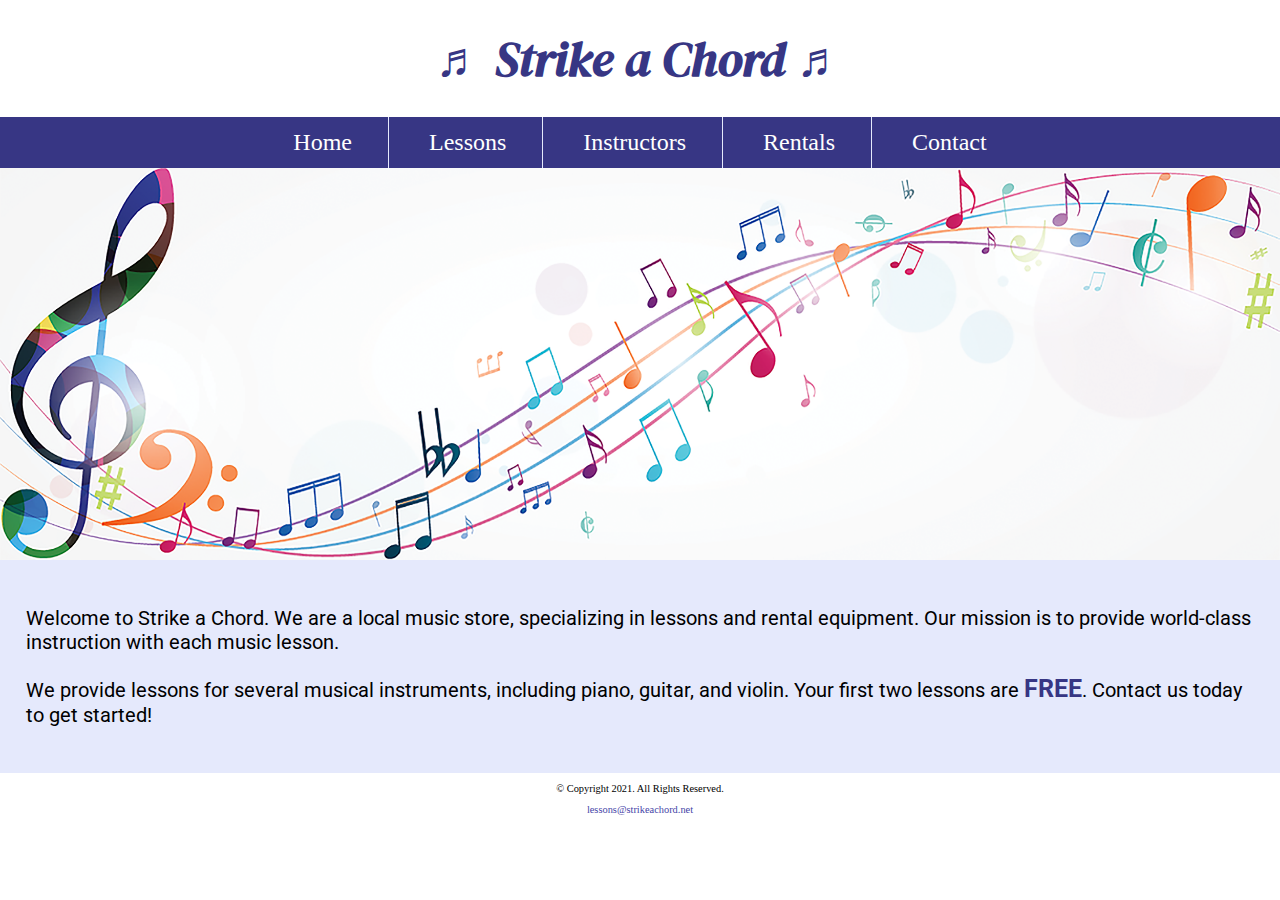
<file: index.html>
<!DOCTYPE html>
<!-- 
	Student Name: Nolan Lewandowski
	File Name: index.html
	Today's Date: 9/19/23
 -->
<html lang="en">
<head>
	<title>Strike a Chord: Home Page</title>
	<meta charset="utf-8">
    <link rel="stylesheet" href="css/styles.css">
    <meta name="viewport" content="width=device-width, initial-scale=1.0">
    <link href="https://fonts.googleapis.com/css?family=DM+Serif+Display:400i|Roboto&display=swap" rel="stylesheet">
    <link rel="shortcut icon" href="images/favicon.ico">
	<link rel="icon" type="image/png" sizes="32x32" href="images/favicon-32.png">
    <link rel="apple-touch-icon" sizes="180x180" href="images/apple-touch-icon.png">
	<link rel="icon" sizes="192x192" href="images/android-chrome-192.png">
</head>
<body>

	<!-- Mobile Nav -->
    <nav class="mobile-nav">
        <div id="menu-links">
            <a href="index.html">Home</a>
            <a href="lessons.html">Lessons</a>
            <a href="instructors.html">Instructors</a>
            <a href="rentals.html">Rentals</a>
            <a href="contact.html">Contact</a>
        </div>
        <a class="menu-icon" onclick="hamburger()">
            <div>&#9776;</div>
        </a>
    </nav>

	<header>
		<h1> <span class="tab-desk">&#9836;</span> Strike a Chord <span class="tab-desk">&#9836;</span> </h1>
	</header>
	
	<!-- Tablet, Desktop Nav -->
    <nav class="tab-desk">
		<ul>
            <li><a href="index.html">Home</a></li>  
            <li><a href="lessons.html">Lessons</a></li>   
            <li><a href="instructors.html">Instructors</a></li>    
            <li><a href="rentals.html">Rentals</a></li>    
            <li><a href="contact.html">Contact</a></li>
        </ul>
	</nav>
    
    <!-- Hero Image -->
    <div id="hero" class="tab-desk">
        <img src="images/music-notes.png" alt="colorful music notes">
    </div>
	
	<!-- Use the main area to add the main content to the webpage -->
	<main>
		
        <div id="intro">
            
            <p>Welcome to Strike a Chord. We are a local music store, specializing in lessons and rental equipment. Our mission is to provide world-class instruction with each music lesson.</p>

            <p>We provide lessons for several musical instruments, including piano, guitar, and violin. Your first two lessons are <span class="action">FREE</span>. Contact us today to get started!</p>
            
        </div>
		
	</main>
	
	<footer>
		<p>&copy; Copyright 2021. All Rights Reserved.</p>
		<p><a href="mailto:lessons@strikeachord.net">lessons@strikeachord.net</a></p>
	</footer>

	<script src="scripts/script.js"></script>
	
</body>
</html>
</file>
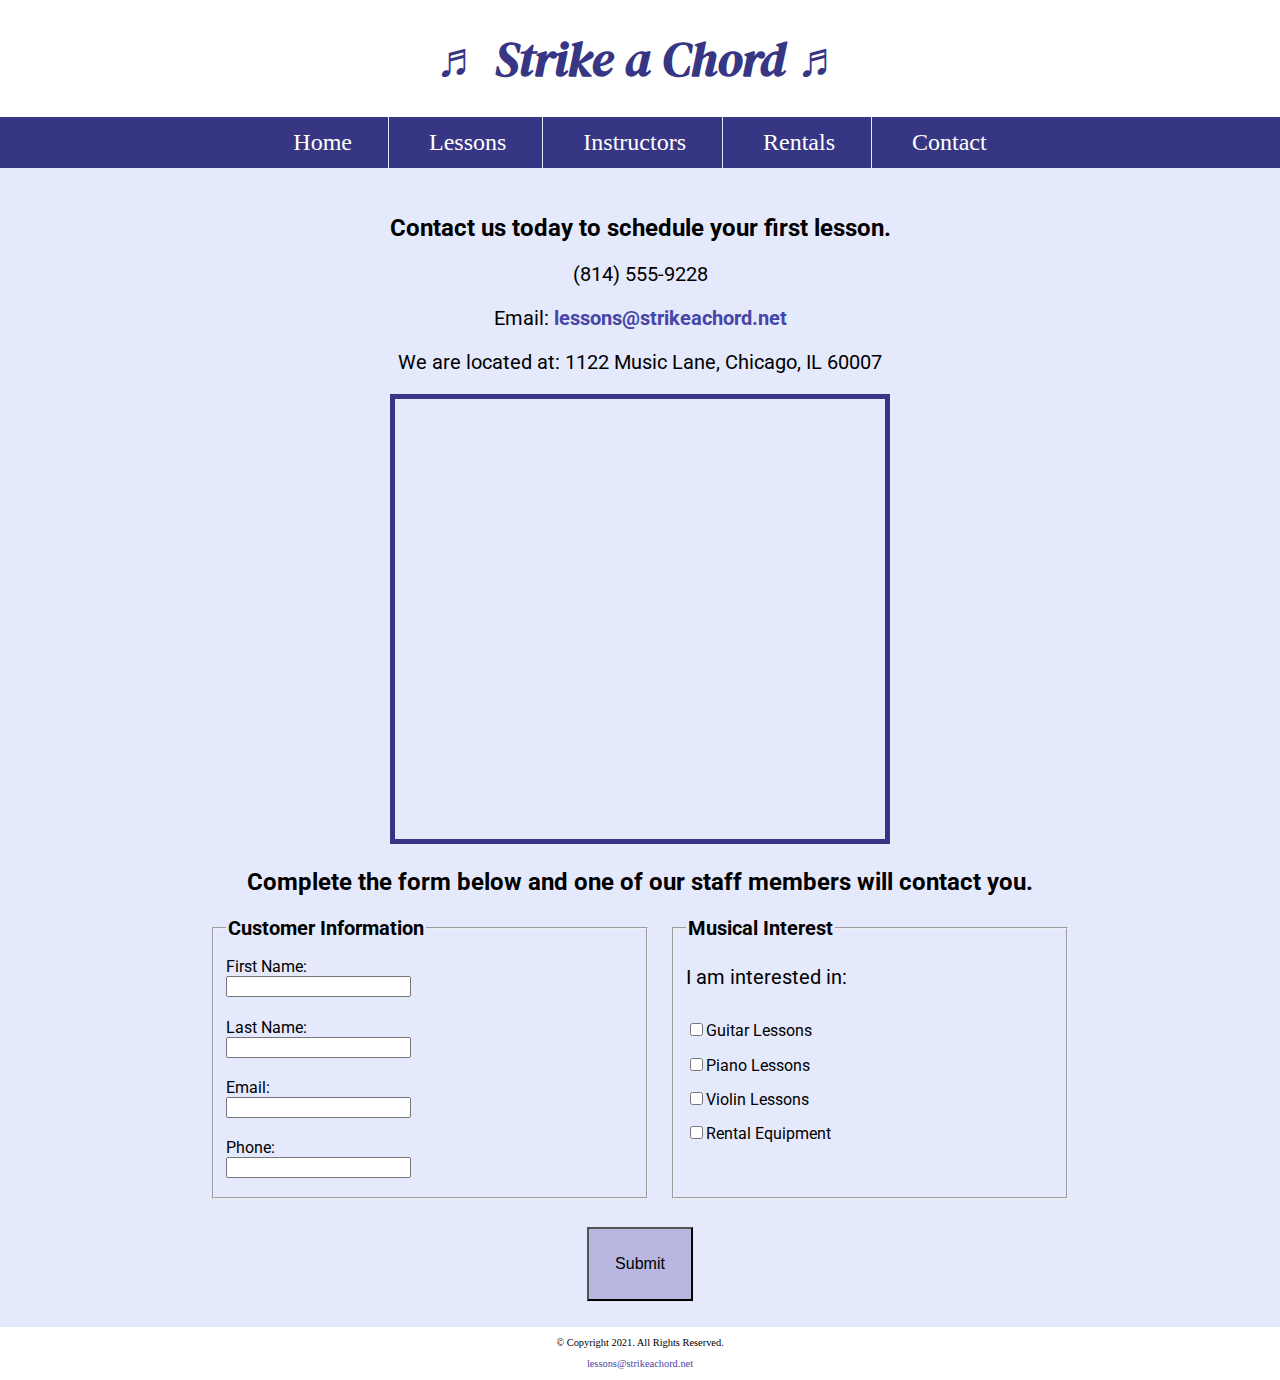
<file: contact.html>
<!DOCTYPE html>
<!-- 
	Student Name: Nolan Lewandowski
	File Name: contact.html
	Today's Date: 9/19/23
 -->
<html lang="en">
<head>
	<title>Strike a Chord: Contact</title>
	<meta charset="utf-8">
    <link rel="stylesheet" href="css/styles.css">
    <meta name="viewport" content="width=device-width, initial-scale=1.0">
    <link href="https://fonts.googleapis.com/css?family=DM+Serif+Display:400i|Roboto&display=swap" rel="stylesheet">
    <link rel="shortcut icon" href="images/favicon.ico">
	<link rel="icon" type="image/png" sizes="32x32" href="images/favicon-32.png">
    <link rel="apple-touch-icon" sizes="180x180" href="images/apple-touch-icon.png">
	<link rel="icon" sizes="192x192" href="images/android-chrome-192.png">
</head>
<body>

    <!-- Mobile Nav -->
    <nav class="mobile-nav">
        <div id="menu-links">
            <a href="index.html">Home</a>
            <a href="lessons.html">Lessons</a>
            <a href="instructors.html">Instructors</a>
            <a href="rentals.html">Rentals</a>
            <a href="contact.html">Contact</a>
        </div>
        <a class="menu-icon" onclick="hamburger()">
            <div>&#9776;</div>
        </a>
    </nav>

	<header>
		<h1> <span class="tab-desk">&#9836;</span> Strike a Chord <span class="tab-desk">&#9836;</span> </h1>
	</header>
	
	<!-- Tablet, Desktop Nav -->
    <nav class="tab-desk">
		<ul>
            <li><a href="index.html">Home</a></li>  
            <li><a href="lessons.html">Lessons</a></li>   
            <li><a href="instructors.html">Instructors</a></li>    
            <li><a href="rentals.html">Rentals</a></li>    
            <li><a href="contact.html">Contact</a></li>
        </ul>
	</nav>
	
	<!-- Use the main area to add the main content to the webpage -->
	<main>
        
        <div id="contact">
            
            <h2>Contact us today to schedule your first lesson.</h2>
            <p class="tel-link mobile"><a href="tel:8145559228">(814) 555-9228</a></p>
            <p class="tab-desk">(814) 555-9228</p>
            <p>Email: <a href="mailto:lessons@strikeachord.net" class="email-link">lessons@strikeachord.net</a></p>
            <p>We are located at: 1122 Music Lane, Chicago, IL 60007</p>
            
            <iframe src="https://www.google.com/maps/embed?pb=!1m18!1m12!1m3!1d380513.7160580949!2d-88.01215278051977!3d41.83339249282865!2m3!1f0!2f0!3f0!3m2!1i1024!2i768!4f13.1!3m3!1m2!1s0x880e2c3cd0f4cbed%3A0xafe0a6ad09c0c000!2sChicago%2C+IL!5e0!3m2!1sen!2sus!4v1558660826146!5m2!1sen!2sus" width="600" height="450" class="map" allowfullscreen></iframe>
        
        </div>
        
        <div id="form">
                
                <h2>Complete the form below and one of our staff members will contact you.</h2> 
            
                <form class="form-grid"><!-- Start Form -->
                    
                    <fieldset>
                        <legend>Customer Information</legend>
                        <label for="fName">First Name:</label>
                        <input type="text" name="fName" id="fName">

                        <label for="lName">Last Name:</label>
                        <input type="text" name="lName" id="lName"> 
                        
                        <label for="email">Email:</label>
                        <input type="email" name="email" id="email">
                        
                        <label for="phone">Phone:</label>
                        <input type="tel" id="phone" name="phone">
                    </fieldset>
                    
                    <fieldset>
                        <legend>Musical Interest</legend>
                        <p>I am interested in:</p>
                            
                        <label for="guitarles"><input type="checkbox" name="interest" id="guitarles" value="Guitar Lessons">Guitar Lessons</label>

                        <label for="pianoles"><input type="checkbox" name="interest" id="pianoles" value="Piano Lessons">Piano Lessons</label>

                        <label for="violinles"><input type="checkbox" name="interest" id="violinles" value="Violin Lessons">Violin Lessons</label>
                        
                        <label for="rent"><input type="checkbox" name="interest" id="rent" value="Rental Equipment">Rental Equipment</label>
                        
                    </fieldset>
                    
                    <input type="submit" id="submit" value="Submit" class="btn">
                    
                </form>
            
            </div>
        
	</main>
	
	<footer>
		<p>&copy; Copyright 2021. All Rights Reserved.</p>
		<p><a href="mailto:lessons@strikeachord.net">lessons@strikeachord.net</a></p>
	</footer>

    <script src="scripts/script.js"></script>
	
</body>
</html>
</file>
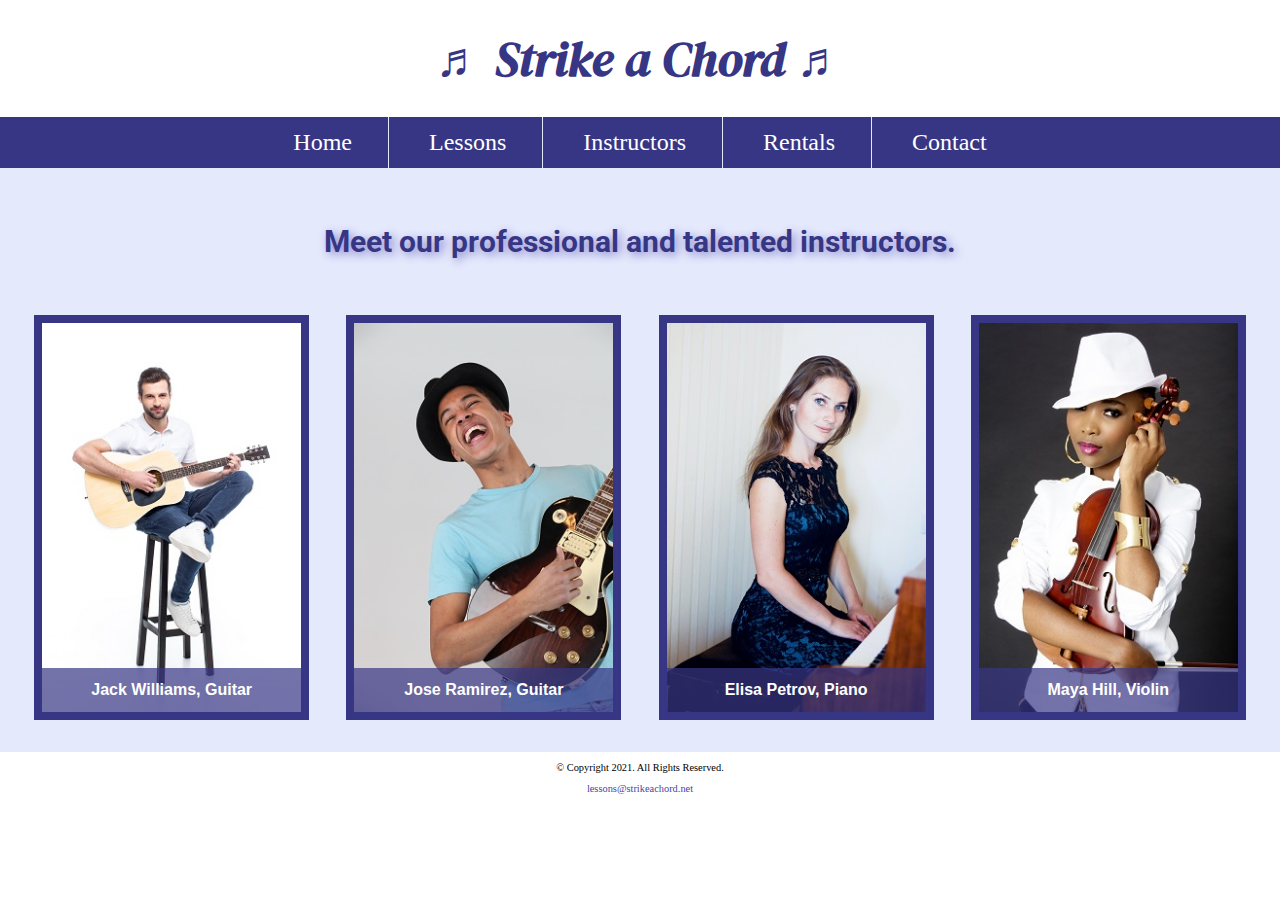
<file: instructors.html>
<!DOCTYPE html>
<!-- 
	Student Name: Nolan Lewandowski
	File Name: index.html
	Today's Date: 9/19/23
 -->
<html lang="en">
<head>
	<title>Strike a Chord: Instructors</title>
	<meta charset="utf-8">
    <link rel="stylesheet" href="css/styles.css">
    <meta name="viewport" content="width=device-width, initial-scale=1.0">
    <link href="https://fonts.googleapis.com/css?family=DM+Serif+Display:400i|Roboto&display=swap" rel="stylesheet">
    <link rel="shortcut icon" href="images/favicon.ico">
	<link rel="icon" type="image/png" sizes="32x32" href="images/favicon-32.png">
    <link rel="apple-touch-icon" sizes="180x180" href="images/apple-touch-icon.png">
	<link rel="icon" sizes="192x192" href="images/android-chrome-192.png">
</head>
<body>

    <!-- Mobile Nav -->
    <nav class="mobile-nav">
        <div id="menu-links">
            <a href="index.html">Home</a>
            <a href="lessons.html">Lessons</a>
            <a href="instructors.html">Instructors</a>
            <a href="rentals.html">Rentals</a>
            <a href="contact.html">Contact</a>
        </div>
        <a class="menu-icon" onclick="hamburger()">
            <div>&#9776;</div>
        </a>
    </nav>

	<header>
		<h1> <span class="tab-desk">&#9836;</span> Strike a Chord <span class="tab-desk">&#9836;</span> </h1>
	</header>
	
    <!-- Tablet, Desktop Nav -->
    <nav class="tab-desk">
		<ul>
            <li><a href="index.html">Home</a></li>  
            <li><a href="lessons.html">Lessons</a></li>   
            <li><a href="instructors.html">Instructors</a></li>    
            <li><a href="rentals.html">Rentals</a></li>    
            <li><a href="contact.html">Contact</a></li>
        </ul>
	</nav>
	
	<!-- Use the main area to add the main content to the webpage -->
	<main class="grid">
        
        <aside>
            <p>Meet our professional and talented instructors.</p>
        </aside>
        
        <figure>
            <img src="images/guitar-instructor.jpg" alt="guitar instructor">
            <figcaption>Jack Williams, Guitar</figcaption>
        </figure>
        
        <figure>
            <img src="images/electric-guitar-instructor.jpg" alt="guitar instructor">
            <figcaption>Jose Ramirez, Guitar</figcaption>
        </figure>
        
        <figure>
            <img src="images/piano-instructor.jpg" alt="piano instructor">
            <figcaption>Elisa Petrov, Piano</figcaption>
        </figure>
        
        <figure>
            <img src="images/violin-instructor.jpg" alt="guitar instructor">
            <figcaption>Maya Hill, Violin</figcaption>
        </figure>
        
	</main>
	
	<footer>
		<p>&copy; Copyright 2021. All Rights Reserved.</p>
		<p><a href="mailto:lessons@strikeachord.net">lessons@strikeachord.net</a></p>
	</footer>

    <script src="scripts/script.js"></script>
	
</body>
</html>
</file>
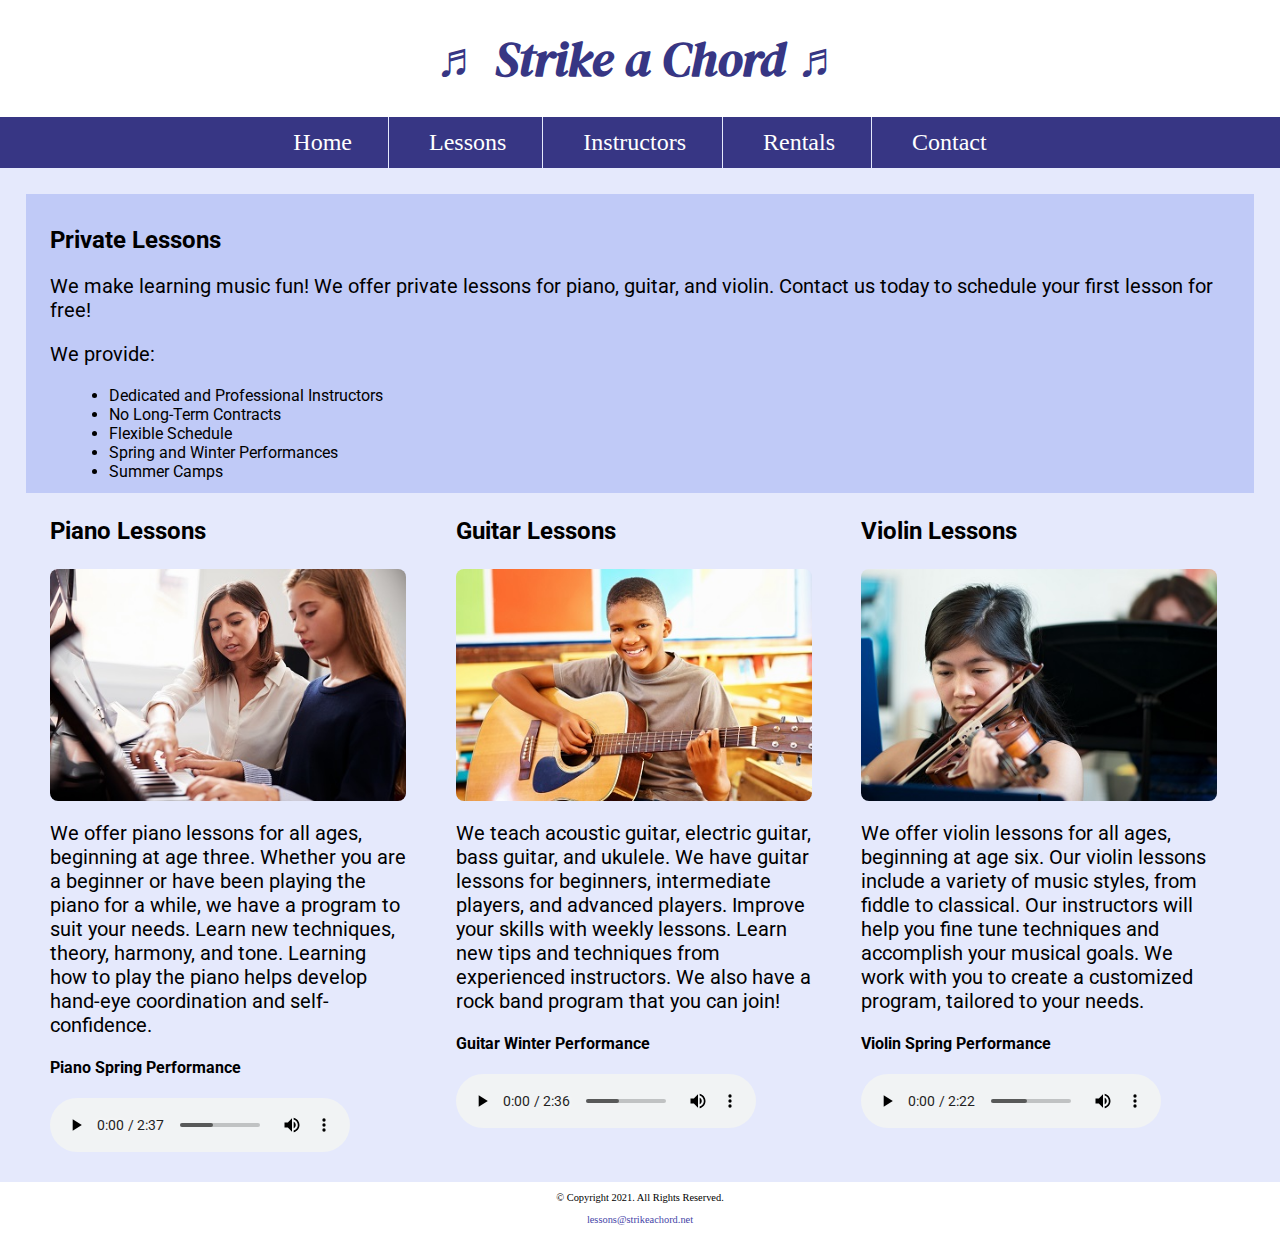
<file: lessons.html>
<!DOCTYPE html>
<!-- 
	Student Name: Nolan Lewandowski
	File Name: index.html
	Today's Date: 9/19/23
 -->
<html lang="en">
<head>
	<title>Strike a Chord: Lessons</title>
	<meta charset="utf-8">
    <link rel="stylesheet" href="css/styles.css">
    <meta name="viewport" content="width=device-width, initial-scale=1.0">
    <link href="https://fonts.googleapis.com/css?family=DM+Serif+Display:400i|Roboto&display=swap" rel="stylesheet">
    <link rel="shortcut icon" href="images/favicon.ico">
	<link rel="icon" type="image/png" sizes="32x32" href="images/favicon-32.png">
    <link rel="apple-touch-icon" sizes="180x180" href="images/apple-touch-icon.png">
	<link rel="icon" sizes="192x192" href="images/android-chrome-192.png">
</head>
<body>

    <!-- Mobile Nav -->
    <nav class="mobile-nav">
        <div id="menu-links">
            <a href="index.html">Home</a>
            <a href="lessons.html">Lessons</a>
            <a href="instructors.html">Instructors</a>
            <a href="rentals.html">Rentals</a>
            <a href="contact.html">Contact</a>
        </div>
        <a class="menu-icon" onclick="hamburger()">
            <div>&#9776;</div>
        </a>
    </nav>

	<header>
		<h1> <span class="tab-desk">&#9836;</span> Strike a Chord <span class="tab-desk">&#9836;</span> </h1>
	</header>
	
    <!-- Tablet, Desktop Nav -->
    <nav class="tab-desk">
		<ul>
            <li><a href="index.html">Home</a></li>  
            <li><a href="lessons.html">Lessons</a></li>   
            <li><a href="instructors.html">Instructors</a></li>    
            <li><a href="rentals.html">Rentals</a></li>    
            <li><a href="contact.html">Contact</a></li>
        </ul>
	</nav>
	
	<!-- Use the main area to add the main content to the webpage -->
	<main>
        
        <section id="info">
            
            <h2>Private Lessons</h2>
            <p>We make learning music fun! We offer private lessons for piano, guitar, and violin. Contact us today to schedule your first lesson for free! </p>
            <p>We provide:</p>
            <ul>
                <li>Dedicated and Professional Instructors</li>
                <li>No Long-Term Contracts</li>
                <li>Flexible Schedule</li>
                <li>Spring and Winter Performances</li>
                <li>Summer Camps</li>
            </ul>
            
        </section>
        
        <section id="piano">
            
            <h3>Piano Lessons</h3>
            <img src="images/piano-lesson.jpg" alt="piano teacher and student sitting at a piano" class="round">
            <p>We offer piano lessons for all ages, beginning at age three. Whether you are a beginner or have been playing the piano for a while, we have a program to suit your needs. Learn new techniques, theory, harmony, and tone. Learning how to play the piano helps develop hand-eye coordination and self-confidence.</p>
            
            <h4>Piano Spring Performance</h4>
            <audio controls>
                <source src="media/piano.mp3" type="audio/mp3">
                <source src="media/piano.ogg" type="audio/ogg">
                <p>Your browser does not support the audio element.</p>
            </audio>
        
        </section>
        
        <section id="guitar">
            
            <h3>Guitar Lessons</h3>
            <img src="images/child-guitar.jpg" alt="child with a smile holding a guitar" class="round">
            <p>We teach acoustic guitar, electric guitar, bass guitar, and ukulele. We have guitar lessons for beginners, intermediate players, and advanced players. Improve your skills with weekly lessons. Learn new tips and techniques from experienced instructors. We also have a rock band program that you can join!</p>
            
            <h4>Guitar Winter Performance</h4>
            <audio controls>
                <source src="media/guitar.mp3" type="audio/mp3">
                <source src="media/guitar.ogg" type="audio/ogg">
                <p>Your browser does not support the audio element.</p>
            </audio>
        
        </section>
        
        <section id="violin">
            
            <h3>Violin Lessons</h3>
            <img src="images/woman-violin.jpg" alt="woman playing the violin" class="round">
            <p>We offer violin lessons for all ages, beginning at age six. Our violin lessons include a variety of music styles, from fiddle to classical. Our instructors will help you fine tune techniques and accomplish your musical goals. We work with you to create a customized program, tailored to your needs.</p>
            
            <h4>Violin Spring Performance</h4>
            <audio controls>
                <source src="media/violin.mp3" type="audio/mp3">
                <source src="media/violin.ogg" type="audio/ogg">
                <p>Your browser does not support the audio element.</p>
            </audio>
           
        </section>
        
	</main>
	
	<footer>
		<p>&copy; Copyright 2021. All Rights Reserved.</p>
		<p><a href="mailto:lessons@strikeachord.net">lessons@strikeachord.net</a></p>
	</footer>

    <script src="scripts/script.js"></script>
	
</body>
</html>
</file>
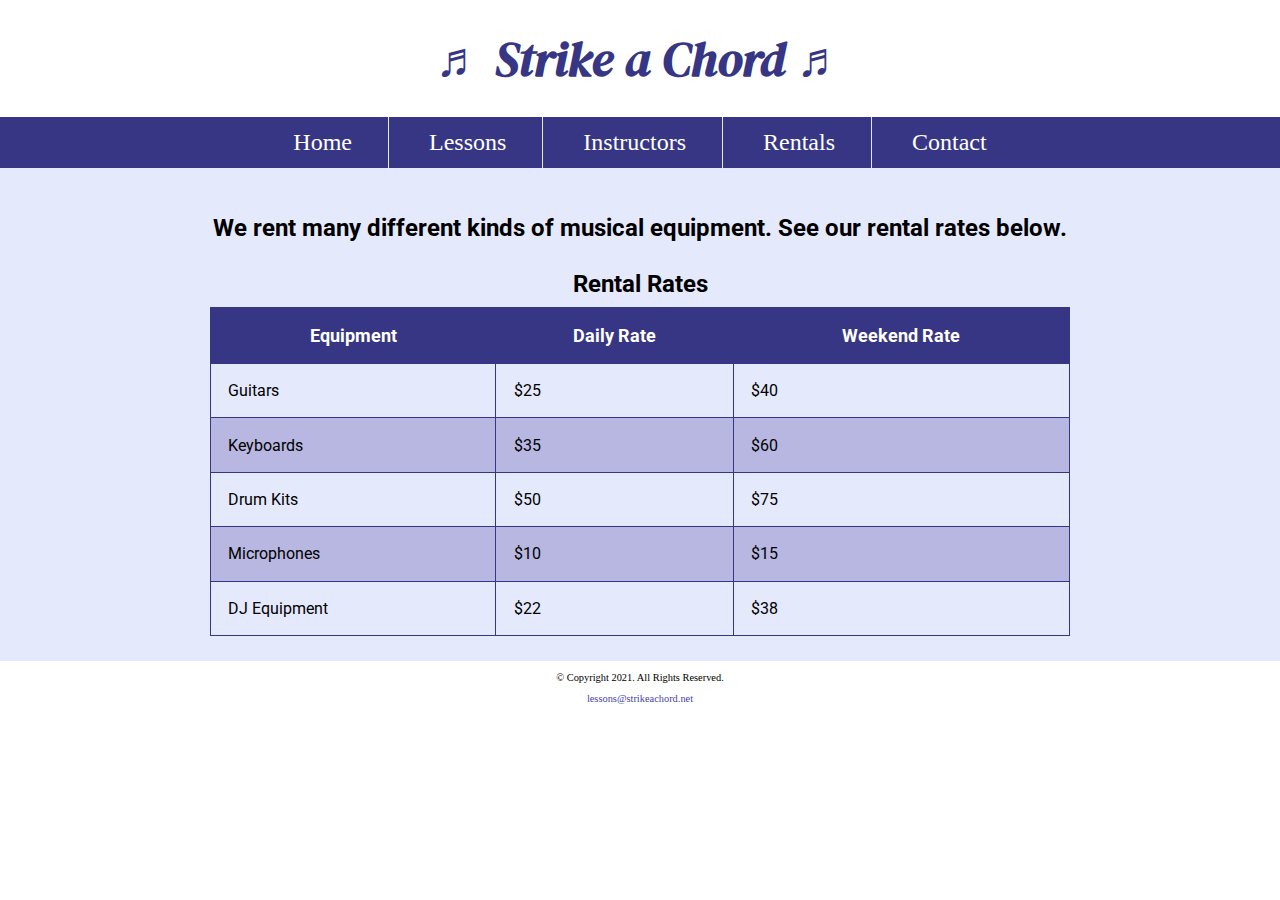
<file: rentals.html>
<!DOCTYPE html>
<!-- 
	Student Name: Nolan Lewandowski
	File Name: index.html
	Today's Date: 9/19/23
 -->
<html lang="en">
<head>
	<title>Strike a Chord: Rentals</title>
	<meta charset="utf-8">
    <link rel="stylesheet" href="css/styles.css">
    <meta name="viewport" content="width=device-width, initial-scale=1.0">
    <link href="https://fonts.googleapis.com/css?family=DM+Serif+Display:400i|Roboto&display=swap" rel="stylesheet">
    <link rel="shortcut icon" href="images/favicon.ico">
	<link rel="icon" type="image/png" sizes="32x32" href="images/favicon-32.png">
    <link rel="apple-touch-icon" sizes="180x180" href="images/apple-touch-icon.png">
	<link rel="icon" sizes="192x192" href="images/android-chrome-192.png">
</head>
<body>

    <!-- Mobile Nav -->
    <nav class="mobile-nav">
        <div id="menu-links">
            <a href="index.html">Home</a>
            <a href="lessons.html">Lessons</a>
            <a href="instructors.html">Instructors</a>
            <a href="rentals.html">Rentals</a>
            <a href="contact.html">Contact</a>
        </div>
        <a class="menu-icon" onclick="hamburger()">
            <div>&#9776;</div>
        </a>
    </nav>

	<header>
		<h1> <span class="tab-desk">&#9836;</span> Strike a Chord <span class="tab-desk">&#9836;</span> </h1>
	</header>
	
	<!-- Tablet, Desktop Nav -->
    <nav class="tab-desk">
		<ul>
            <li><a href="index.html">Home</a></li>  
            <li><a href="lessons.html">Lessons</a></li>   
            <li><a href="instructors.html">Instructors</a></li>    
            <li><a href="rentals.html">Rentals</a></li>    
            <li><a href="contact.html">Contact</a></li>
        </ul>
	</nav>
	
	<!-- Use the main area to add the main content to the webpage -->
	<main>
        
        <div id="rental">
            
            <h2>We rent many different kinds of musical equipment. See our rental rates below.</h2>
            
            <table>
                <caption>Rental Rates</caption>
                <tr><!-- Row 1 -->
                    <th>Equipment</th>
                    <th>Daily Rate</th>
                    <th>Weekend Rate</th>
                </tr>
                
                <tr><!-- Row 2 -->
                    <td>Guitars</td>
                    <td>$25</td>
                    <td>$40</td>
                </tr>
                
                <tr><!-- Row 3 -->
                    <td>Keyboards</td>
                    <td>$35</td>
                    <td>$60</td>
                </tr>
                
                <tr><!-- Row 4 -->
                    <td>Drum Kits</td>
                    <td>$50</td>
                    <td>$75</td>
                </tr>
                
                <tr><!-- Row 5 -->
                    <td>Microphones</td>
                    <td>$10</td>
                    <td>$15</td>
                </tr>
                
                <tr><!-- Row 6 -->
                    <td>DJ Equipment</td>
                    <td>$22</td>
                    <td>$38</td>
                </tr>
            
            </table>
        
        </div>
        
	</main>
	
	<footer>
		<p>&copy; Copyright 2021. All Rights Reserved.</p>
		<p><a href="mailto:lessons@strikeachord.net">lessons@strikeachord.net</a></p>
	</footer>

    <script src="scripts/script.js"></script>
	
</body>
</html>
</file>
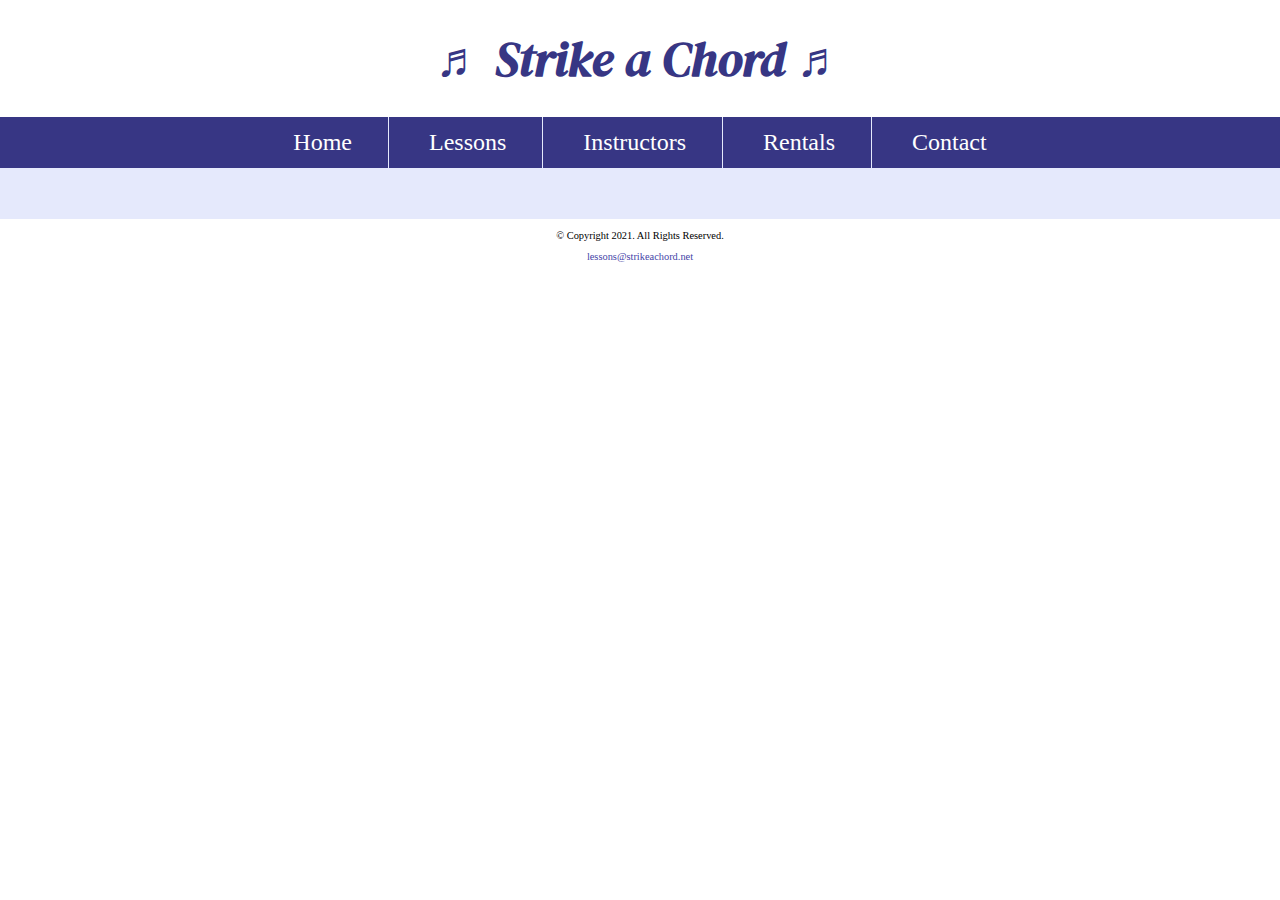
<file: template.html>
<!DOCTYPE html>
<!-- 
	Student Name: Nolan Lewandowski
	File Name: index.html
	Today's Date: 9/19/23
 -->
<html lang="en">
<head>
	<title>Strike a Chord: Template</title>
	<meta charset="utf-8">
    <link rel="stylesheet" href="css/styles.css">
    <meta name="viewport" content="width=device-width, initial-scale=1.0">
    <link href="https://fonts.googleapis.com/css?family=DM+Serif+Display:400i|Roboto&display=swap" rel="stylesheet">
    <link rel="shortcut icon" href="images/favicon.ico">
	<link rel="icon" type="image/png" sizes="32x32" href="images/favicon-32.png">
    <link rel="apple-touch-icon" sizes="180x180" href="images/apple-touch-icon.png">
	<link rel="icon" sizes="192x192" href="images/android-chrome-192.png">
</head>
<body>

	<!-- Mobile Nav -->
    <nav class="mobile-nav">
        <div id="menu-links">
            <a href="index.html">Home</a>
            <a href="lessons.html">Lessons</a>
            <a href="instructors.html">Instructors</a>
            <a href="rentals.html">Rentals</a>
            <a href="contact.html">Contact</a>
        </div>
        <a class="menu-icon" onclick="hamburger()">
            <div>&#9776;</div>
        </a>
    </nav>

	<header>
		<h1> <span class="tab-desk">&#9836;</span> Strike a Chord <span class="tab-desk">&#9836;</span> </h1>
	</header>
	
	<!-- Tablet, Desktop Nav -->
    <nav class="tab-desk">
		<ul>
            <li><a href="index.html">Home</a></li>  
            <li><a href="lessons.html">Lessons</a></li>   
            <li><a href="instructors.html">Instructors</a></li>    
            <li><a href="rentals.html">Rentals</a></li>    
            <li><a href="contact.html">Contact</a></li>
        </ul>
	</nav>
	
	<!-- Use the main area to add the main content to the webpage -->
	<main>
        
        <div>
        
        </div>
        
	</main>
	
	<footer>
		<p>&copy; Copyright 2021. All Rights Reserved.</p>
		<p><a href="mailto:lessons@strikeachord.net">lessons@strikeachord.net</a></p>
	</footer>

	<script src="scripts/script.js"></script>
	
</body>
</html>
</file>
<file: css/styles.css>
/*
Student Name: Nolan Lewandowski
File Name: index.html
Today's Date: 9/19/23
*/

/* CSS Reset */
body, header, nav, main, footer, img, h1, ul, section, aside, figure, figcaption {
    margin: 0;
    padding: 0;
    border: 0;
}

/* Style rule for images */
img {
    max-width: 100%;
    display: block;
}

/* Style rule for box sizing applies to all elements */
* {
  box-sizing: border-box;
}

/* Style rules for mobile viewport */

/* Hide tab-desk class */
.tab-desk, #menu-links{
    display: none;
}

/* Style rules for header content */
header {
    text-align: center;
    font-size: 1.5em;
    color: #373684;
}

header h1 {
    font-family: 'DM Serif Display', serif;
    font-style: italic;
    font-size: 1.5em;
    padding: 4%;
    margin-right: 15%;
}

/* Style rules for navigation area */
nav {
    background-color: #373684;
}

.mobile-nav a {
    color: #fff;
    text-align: center;
    font-size: 2em;
    text-decoration: none;
    padding: 3%;
    display: block;
}

.mobile-nav a.menu-icon {
    display: block;
    position: absolute;
    right: 0;
    top: 0;
}

.menu-icon div {
    height: 50px;
    width: 50px;
    background-color: #373684;
}

/* Style rules for main content */
main {
    padding: 2%;
    background-color: #e5e9fc;
    overflow: auto;
    font-family: 'Roboto', sans-serif;
}

main p {
    font-size: 1.25em;
}

.action {
    font-size: 1.25em;
    color: #373684;
    font-weight: bold;
}

#piano, #guitar, #violin {
    margin: 0 2%;
}

#info {
    clear: left;
    background-color: #c0caf7;
    padding: 1% 2%;
}

#info ul {
    margin-left: 10%;
}

.round {
    border-radius: 8px; 
}

aside {
    text-align: center;
    font-size: 1.5em;
    font-weight: bold;
    color: #373684;
    text-shadow: 3px 3px 10px #8280cb;
}

figure {
    position: relative;
    max-width: 275px;
    margin: 2% auto;
    border: 8px solid #373684;
}

figcaption {
    position: absolute;
    bottom: 0;
    background: rgba(55, 54, 132, 0.7); 
    color: #fff;
    width: 100%;
    padding: 5% 0;
    text-align: center;
    font-family: Verdana, Arial, sans-serif;
    font-size: 1.5em;
    font-weight: bold;
}

#contact, #rental h2, #form h2 {
    text-align: center;
}

.tel-link {
    background-color: #373684;
    padding: 2%;
    margin: 0 auto;
    width: 80%;
    text-align: center;
    border-radius: 5px;
}

.tel-link a {
    color: #fff;
    text-decoration: none;
    font-size: 1.5em;
    display: block;
}

#contact .email-link {
    color: #4645a8;
    text-decoration: none;
    font-weight: bold;
}

.map {
    border: 5px solid #373684;
    width: 95%;
    height: 50%;
}

/* Style rules for table */
table {
    border: 1px solid #373684;
    border-collapse: collapse;
    margin: 0 auto;
    width: 100%;
}

caption {
    font-size: 1.5em;
    font-weight: bold;
    padding: 1%;
}

th, td {
    border: 1px solid #373684;
    padding: 2%;
}

th {
    background-color: #373684;
    color: #fff;
    font-size: 1.15em;
}

tr:nth-child(odd) {
    background-color: #b7b7e1;
}

/* Style rules for form elements */
fieldset, input  { 
    margin-bottom: 2%;
}

fieldset legend {
    font-weight: bold;
    font-size: 1.25em;
}

label {
    display: block;
    padding-top: 3%;
}

form #submit {
    margin: 0 auto;
    display: block;
    padding: 3%;
    background-color: #b7b7e1;
    font-size: 1em;
}

/* Style rules for footer content */
footer {
    text-align: center;
    font-size: 0.65em;
    clear: left;
}

footer a {
    color: #4645a8;
    text-decoration: none;
}

/* Media Query for Tablet Viewport */
@media screen and (min-width: 550px), print {
    
    /* Tablet Viewport: Show tab-desk class, hide mobile class */
    .tab-desk {
        display: block;
    }

    .mobile, .mobile-nav {
        display: none;
    }
    
    /* Tablet Viewport: Style rule for header content */

    header h1 {
        font-size: 2em;
        padding: 0;
        margin: 0;
    }
    span.tab-desk {
        display: inline;
    }
    
    /* Tablet Viewport: Style rules for nav area */
    nav li {
        border-top: none;
        display: inline-block;
        border-right: 1px solid #e5e9fc;
        font-size: 1.5em;
    }
    
    nav li:last-child {
        border-right: none;
    }
    
    nav li a {
        padding: 0.25em 0.5em;
        display: block;
        color: #fff;
        text-align: center;
        text-decoration: none;
    }

    nav ul {
        list-style-type: none;
        text-align: center;
    }
    
    .grid {
        display: grid;
        grid-template-columns: auto auto;
        grid-gap: 20px;
    }
    
    aside {
        grid-column: 1 / span 2;
    }
    
    /* Tablet Viewport: Style rule for map */
   .map {
        width: 500px;
        height: 450px;
    }
    
    /* Tablet Viewport: Style rule for form element */
    form {
        width: 70%;
        margin: 0 auto;
    }
    
}

/* Media Query for Desktop Viewport */
@media screen and (min-width: 769px), print {
    
    /* Desktop Viewport: Style rule for header */
    header {
        padding: 2%;
    }
    
    /* Desktop Viewport: Style rules for nav area */
    nav li a {
        padding: 0.5em 1.5em;
    }
    
    nav li a:hover {
        color: #373684;
        background-color: #e5e9fc;
        transform: scale(1.2);
    }
    
    /* Desktop Viewport: Style Rules for main content */  
    #info ul {
        margin-left: 5%;
    }
    
    main h3 {
        font-size: 1.5em;
    }
    
    #piano, #guitar, #violin {
        width: 29%;
        float: left;
        margin: 0 2%;
    }
    
    .grid {
        grid-template-columns: auto auto auto auto;
    }
    
    figcaption {
        font-size: 1em;
    }
    
    aside {
        grid-column: 1 / span 4;
    }
    
    /* Style rule for table */
    table {
        width: 70%;
    }
    
    /* Desktop Viewport: Style rules for form elements */
    .form-grid {
        display: grid;
        grid-template-columns: auto auto;
        grid-gap: 20px; 
    }
    
    .btn {
        grid-column: 1 / span 2;
    }
    
}

/* Media Query for Print */
@media print {
    
    body {
        background-color: #fff;
        color: #000;
    }
    
}
</file>
